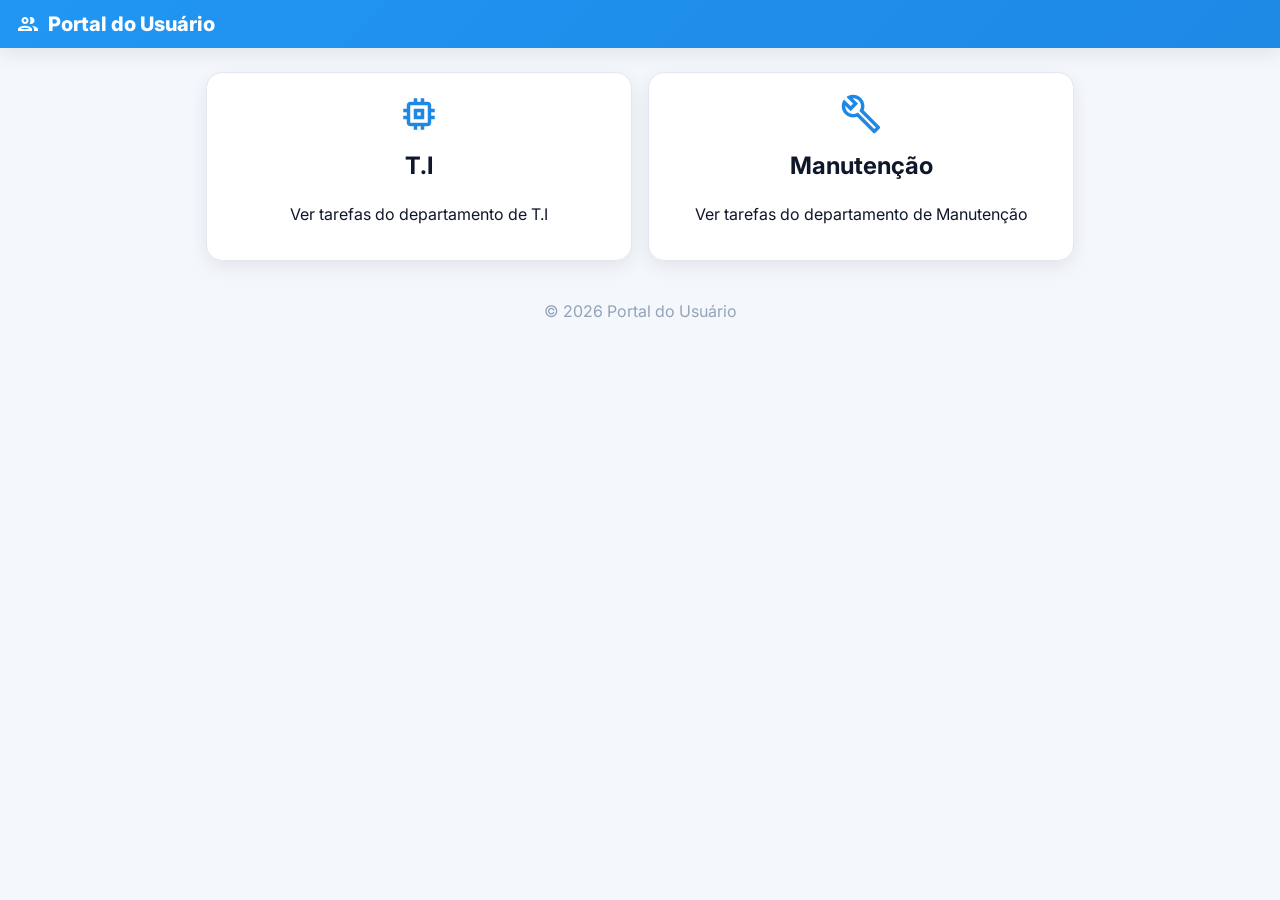
<file: user/index.html>
<!doctype html>
<html lang="pt-br">
<head>
  <meta charset="utf-8">
  <meta name="viewport" content="width=device-width,initial-scale=1">
  <title>Usuário • Selecionar Departamento</title>
  <link href="https://fonts.googleapis.com/css2?family=Inter:wght@400;600;800&display=swap" rel="stylesheet">
  <link href="https://fonts.googleapis.com/icon?family=Material+Icons+Outlined" rel="stylesheet">
  <link rel="stylesheet" href="user.css">
</head>
<body>
  <header class="topbar user">
    <div class="brand"><span class="material-icons-outlined">group</span><h1>Portal do Usuário</h1></div>
  </header>
  <main class="select-grid">
    <a class="card-link" href="ti.html">
      <article class="card big">
        <span class="material-icons-outlined">memory</span>
        <h2>T.I</h2>
        <p>Ver tarefas do departamento de T.I</p>
      </article>
    </a>
    <a class="card-link" href="manutencao.html">
      <article class="card big">
        <span class="material-icons-outlined">build</span>
        <h2>Manutenção</h2>
        <p>Ver tarefas do departamento de Manutenção</p>
      </article>
    </a>
  </main>
  <footer class="foot">© <span id="year"></span> Portal do Usuário</footer>
  <script>document.getElementById('year').textContent=new Date().getFullYear();</script>
</body>
</html>
</file>
<file: user/user.css>
*{box-sizing:border-box}
:root{--bg:#f4f7fb;--card:#fff;--text:#0f172a;--muted:#64748b;--border:#e2e8f0;--pill:#eef2f7;--shadow:0 6px 20px rgba(15,23,42,.08)}
body{margin:0;font-family:Inter,system-ui,Segoe UI,Roboto,sans-serif;background:var(--bg);color:var(--text)}
.topbar.user{position:sticky;top:0;z-index:10;display:flex;align-items:center;gap:12px;padding:12px 16px;background:linear-gradient(135deg,#2e7d32,#1b5e20);color:#fff;box-shadow:var(--shadow)}
.topbar.user .brand{display:flex;align-items:center;gap:8px}
.topbar.user h1{margin:0;font-size:20px;font-weight:800}
.actions{margin-left:auto}
.icon-btn{border:none;border-radius:12px;background:#fff;color:#1e88e5;padding:10px 12px;font-weight:700;box-shadow:var(--shadow);cursor:pointer;display:inline-flex;align-items:center;gap:8px}
.icon-btn.neutral{color:#334}
.board{max-width:1200px;margin:18px auto;padding:0 16px;display:grid;gap:16px;grid-template-columns:repeat(3,1fr)}
.column{background:var(--card);border:1px solid var(--border);border-radius:16px;box-shadow:var(--shadow);min-height:70vh;display:flex;flex-direction:column}
.column>header{display:flex;justify-content:space-between;align-items:center;padding:12px 14px;border-bottom:1px solid var(--border)}
.column h2{margin:0;font-size:16px}
.pill{background:var(--pill);color:var(--muted);padding:4px 8px;border-radius:999px;font-size:12px}
.cards{padding:12px;display:grid;gap:12px}
.card{background:#fff;border:1px solid var(--border);border-radius:14px;padding:12px;box-shadow:var(--shadow)}
.card .card-head{display:flex;align-items:center;gap:8px}
.card .card-title{margin:0;font-size:14px}
.chip{background:var(--pill);border-radius:999px;padding:2px 8px;font-size:12px;color:#94a3b8;margin-right:6px}
.meta-row{display:flex;gap:10px;color:#64748b;font-size:12px;margin:6px 0}
.meta:before{font-family:'Material Icons Outlined';font-size:16px;margin-right:4px;vertical-align:middle}
.meta.due:before{content:'event'}
.meta.chat:before{content:'chat_bubble_outline'}
.card-actions{display:flex;align-items:center;justify-content:space-between;margin-top:8px}
.card-actions .hint{font-size:12px;color:#94a3b8}
dialog::backdrop{background:rgba(0,0,0,.3)}
dialog{border:none;border-radius:16px;box-shadow:var(--shadow);width:min(780px,94vw)}
dialog form{padding:16px}
.chat-modal .messages{max-height:50vh;overflow:auto;border:1px solid var(--border);border-radius:12px;padding:10px;background:#fafcff}
.msg{display:flex;gap:8px;margin-bottom:8px}
.msg .who{font-weight:700;font-size:12px}
.msg .bubble{background:#eef2f7;border-radius:10px;padding:6px 10px;flex:1}
.footer{display:flex;gap:8px;margin-top:10px}
.footer input{flex:1}
.select-grid{max-width:900px;margin:40px auto;padding:0 16px;display:grid;gap:16px;grid-template-columns:repeat(auto-fit,minmax(260px,1fr))}
.card-link{color:inherit;text-decoration:none}
.card.big{display:grid;justify-items:center;gap:8px;padding:22px}
.card.big .material-icons-outlined{font-size:44px;color:#1e88e5}
.foot{max-width:900px;margin:20px auto;padding:16px;color:#94a3b8;text-align:center}
@media(max-width:900px){.board{grid-template-columns:1fr}}


:root{
  --bg:#f4f7fb;--card:#fff;--text:#0f172a;--muted:#64748b;--border:#e2e8f0;
  --primary:#1e88e5;--pill:#eef2f7;--shadow:0 6px 20px rgba(15,23,42,.08);
}
*{box-sizing:border-box}
html,body{height:100%}
body{margin:0;font-family:Inter,system-ui,Segoe UI,Roboto,sans-serif;background:var(--bg);color:var(--text)}
.topbar.user{position:sticky;top:0;z-index:10;display:flex;align-items:center;gap:12px;padding:12px 16px;background:linear-gradient(135deg,#2196f3,#1e88e5);color:#fff;box-shadow:var(--shadow)}
.brand{display:flex;align-items:center;gap:8px}
.brand h1{margin:0;font-size:20px;font-weight:800}
.icon-btn{border:none;border-radius:12px;background:#fff;color:#1e88e5;padding:10px 12px;font-weight:700;box-shadow:var(--shadow);cursor:pointer;display:inline-flex;align-items:center;gap:8px}
.icon-btn.neutral{color:#334}

.select-grid{max-width:900px;margin:24px auto;padding:0 16px;display:grid;gap:16px;grid-template-columns:repeat(auto-fit,minmax(260px,1fr))}
.card-link{text-decoration:none;color:inherit}
.card.big{background:#fff;border:1px solid var(--border);border-radius:16px;padding:20px;box-shadow:var(--shadow);display:grid;gap:8px;text-align:center}
.card.big .material-icons-outlined{font-size:42px;color:#1e88e5}
.card.big h2{margin:8px 0 0}

.board{max-width:1100px;margin:18px auto;padding:0 16px;display:grid;gap:16px;grid-template-columns:repeat(3,1fr)}
.column{background:var(--card);border:1px solid var(--border);border-radius:16px;box-shadow:var(--shadow);min-height:70vh;display:flex;flex-direction:column}
.column>header{display:flex;justify-content:space-between;align-items:center;padding:12px 14px;border-bottom:1px solid var(--border)}
.column h2{margin:0;font-size:16px}
.pill{background:var(--pill);color:var(--muted);padding:4px 8px;border-radius:999px;font-size:12px}
.cards{padding:12px;display:grid;gap:12px}

.card{background:#fff;border:1px solid var(--border);border-radius:14px;padding:12px;box-shadow:var(--shadow)}
.card .card-head{display:flex;align-items:center;gap:8px;flex-wrap:wrap}
.card .card-title{margin:0;font-size:14px}
.chip{background:var(--pill);border-radius:999px;padding:2px 8px;font-size:12px;color:var(--muted);margin-right:6px}
.meta-row{display:flex;gap:10px;color:var(--muted);font-size:12px;margin:6px 0;align-items:center;justify-content:space-between}
.meta.due:before{content:'event';font-family:'Material Icons Outlined';font-size:16px;margin-right:4px;vertical-align:middle}

.chat-btn{display:inline-flex;align-items:center;gap:6px;border:none;border-radius:999px;padding:8px 10px;font-weight:800;box-shadow:var(--shadow);cursor:pointer;background:#25D366;color:#083b17}
.chat-btn .material-icons-outlined{font-size:20px}
.badge.unread{background:#fff;color:#25D366;border-radius:999px;padding:2px 6px;font-weight:900;min-width:22px;text-align:center;display:none}
.badge.unread.show{display:inline-block}

.card-actions{display:flex;align-items:center;justify-content:space-between;margin-top:8px}
.card-actions .icon-btn{box-shadow:none;border:1px solid var(--border);background:#fff}
.hint{font-size:12px;color:#7a8}

dialog::backdrop{background:rgba(0,0,0,.3)}
dialog{border:none;border-radius:16px;box-shadow:var(--shadow);width:min(780px,94vw)}
dialog form{padding:0}

/* Chat estilo WhatsApp */
.chat-modal .chat-header{display:flex;align-items:center;gap:10px;padding:10px 12px;border-bottom:1px solid var(--border);background:#075E54;color:#fff;border-top-left-radius:16px;border-top-right-radius:16px}
.chat-modal .chat-header .avatar{width:34px;height:34px;border-radius:999px;background:#25D366;display:grid;place-items:center;font-weight:800}
.chat-modal .chat-header .close-x{margin-left:auto;background:#ffffff2b;color:#fff}

.chat-modal .messages{max-height:60vh;overflow:auto;background:#e5ddd5;padding:12px}
.msg{display:flex;flex-direction:column;max-width:75%;margin:6px 0}
.msg.you{margin-left:auto;align-items:flex-end}
.msg .bubble{background:#fff;border-radius:16px;padding:8px 10px;box-shadow:var(--shadow);position:relative}
.msg.you .bubble{background:#dcf8c6}
.msg .meta-time{font-size:11px;color:#445;margin-top:3px}

.footer.chat-input{display:flex;gap:8px;padding:10px;border-top:1px solid var(--border);background:#f9fafb;border-bottom-left-radius:16px;border-bottom-right-radius:16px}
.footer.chat-input input{flex:1}

/* Prioridade (chips) */
.chip.priority.low { background:#d1fae5; color:#065f46; }
.chip.priority.medium { background:#fef3c7; color:#92400e; }
.chip.priority.high { background:#fee2e2; color:#b91c1c; }
.chip.priority.critical { background:#ede9fe; color:#5b21b6; }

@media(max-width:900px){.board{grid-template-columns:1fr}}
</file>
